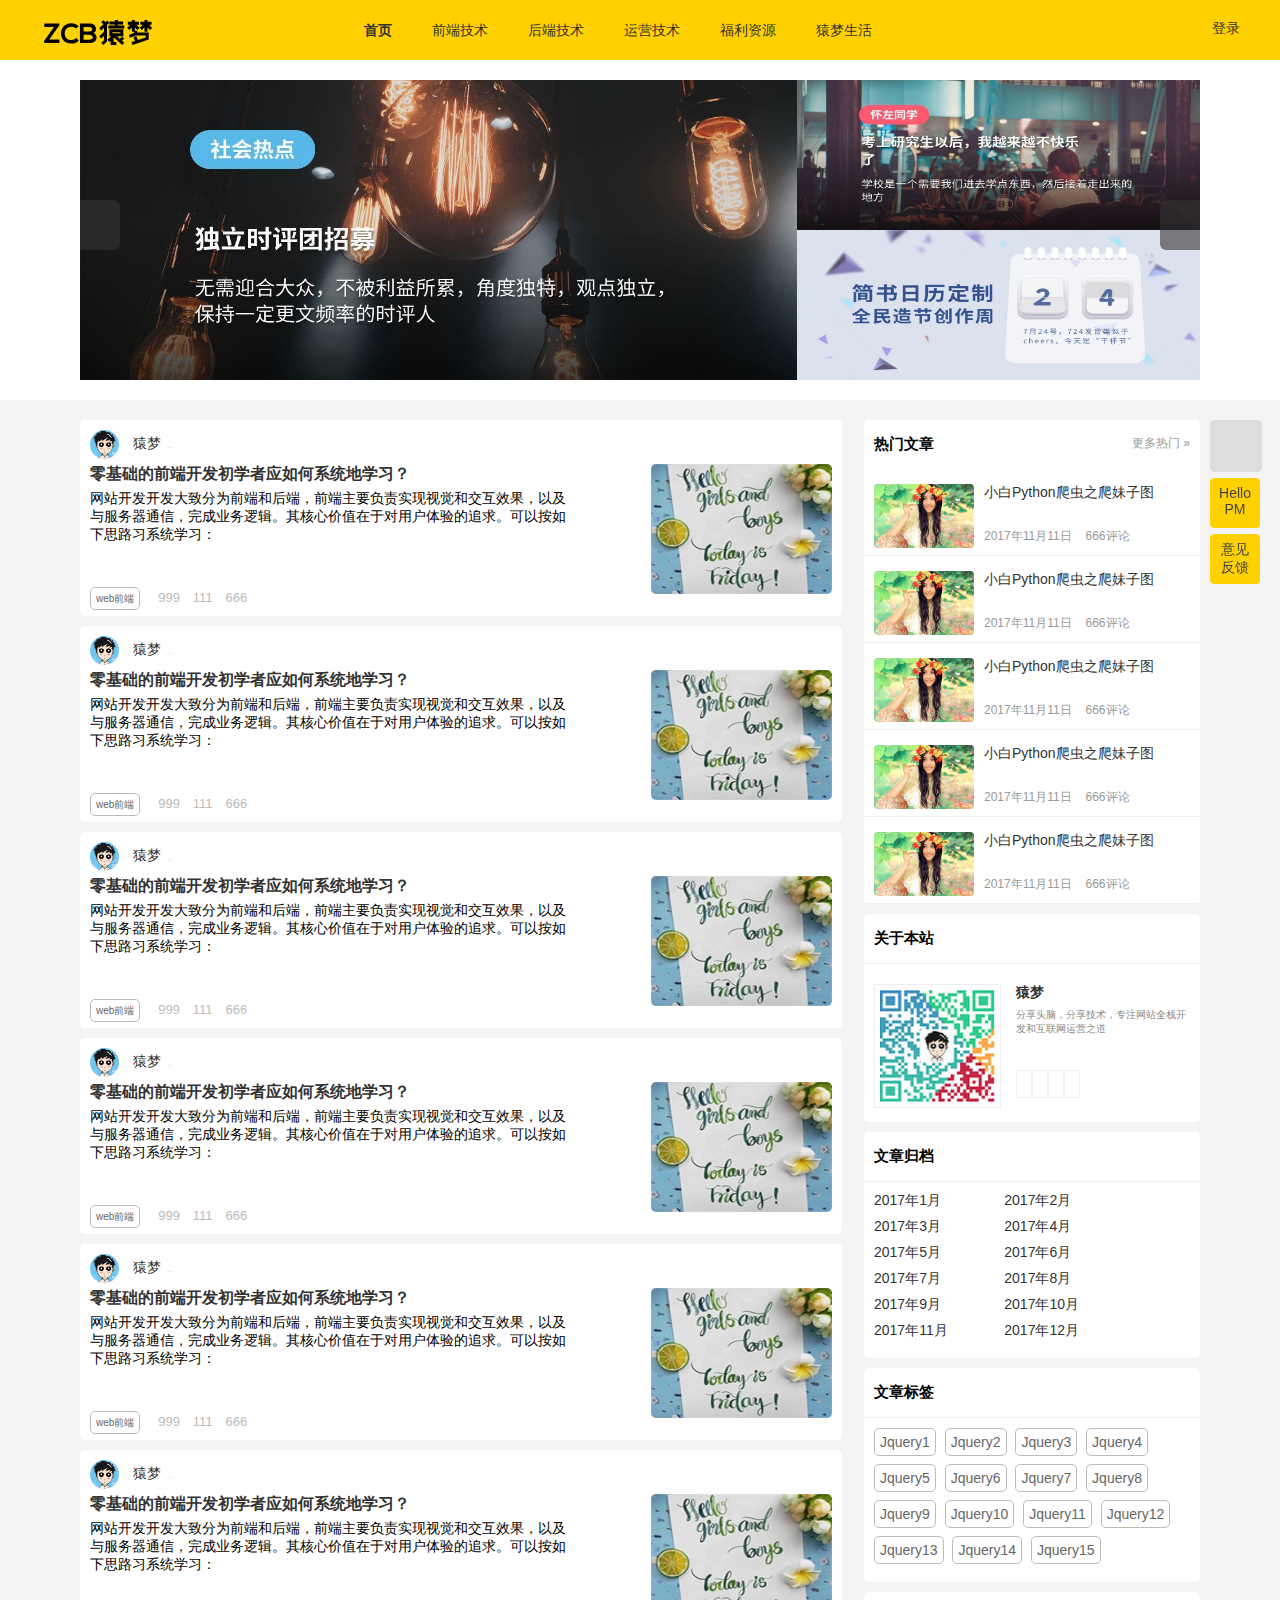
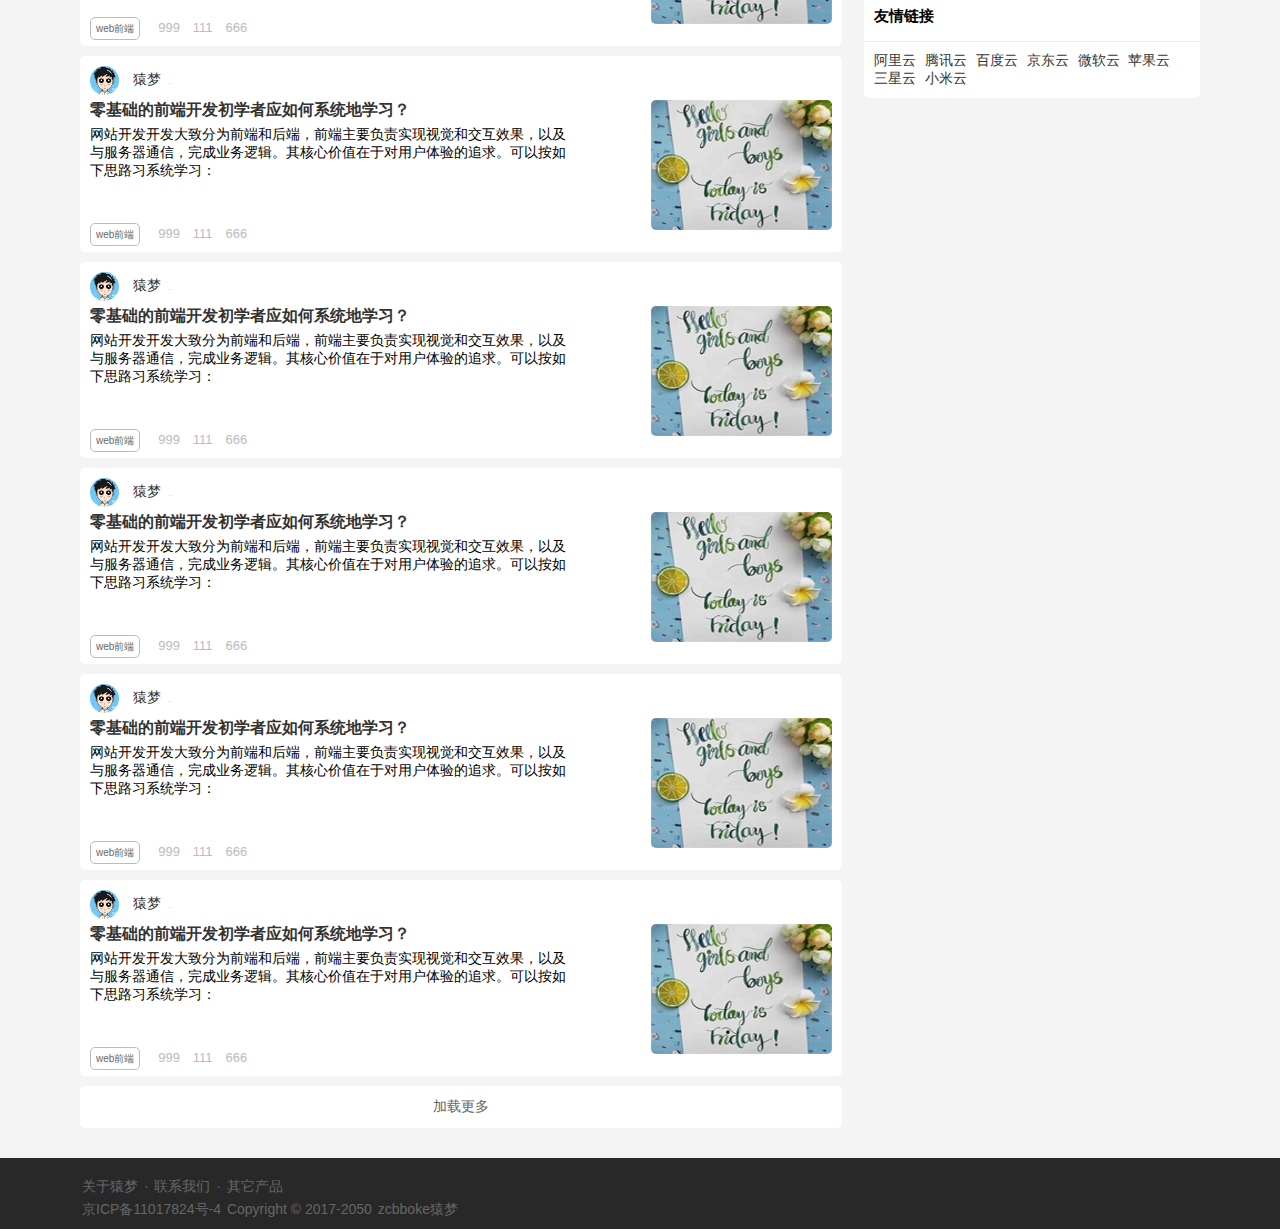
<file: demo/index.html>
<!DOCTYPE html>
<html lang="en">

<head>
    <meta charset="UTF-8">
    <meta name="viewport" content="width=device-width, initial-scale=1, user-scalable=no">
    <title>猿梦｜钟储兵-关注web全栈开发和seo优化的个人博客</title>
    <link rel="stylesheet" href="css/reset.css">
    <link rel="stylesheet" href="css/style.css">
    <link rel="stylesheet" href="http://at.alicdn.com/t/font_484804_8oa1lynvj97fogvi.css">
</head>

<body>
    <!-- 头部 -->
    <div class="header">
        <!-- 导航 -->
        <div class="nav">
            <!-- logo -->
            <a class="logo" href="#"><img src="img/logo.svg" alt=""></a>
            <!-- 菜单 -->
            <div class="menu-box">
                <ul class="menu">
                    <div class="search-input">
                        <span class="close"><i class="iconfont icon-x"></i></span>
                        <input placeholder type="text">
                        <span class="search"><i class="iconfont icon-sousuo"></i></span>
                    </div>
                    <li class="cursor"><a href="#">首页</a></li>
                    <li class="pull-down">
                        <a href="#">前端技术</a>
                        <ul>
                            <li><a href="#">H5/CS3</a></li>
                            <li><a href="#">JS/Jquery</a></li>
                            <li><a href="#">BootStrap</a></li>
                        </ul>
                    </li>
                    <li class="pull-down">
                        <a href="#">后端技术</a>
                        <ul>
                            <li><a href="#">PHP</a></li>
                            <li><a href="#">Python</a></li>
                            <li><a href="#">NodeJs</a></li>
                            <li><a href="#">PHP</a></li>
                            <li><a href="#">Python</a></li>
                            <li><a href="#">NodeJs</a></li>
                        </ul>
                    </li>
                    <li><a href="#">运营技术</a></li>
                    <li><a href="#">福利资源</a></li>
                    <li><a href="#">猿梦生活</a></li>
                    <li class="search-btn"><a href="#"><i class="iconfont icon-sousuo"></i></a></li>

                </ul>
            </div>
            <!-- 登录 -->
            <a class="fr login" href="#"><i class="iconfont icon-touxiang"></i>登录</a>
        </div>
    </div>
    <!-- 头部END -->
    <!-- 轮播 -->

    <div id="slider">
        <ul id="big-pic">
            <li><a href="#"><img src="img/slide (1).jpg" alt=""></a></li>
            <li><a href="#"><img src="img/slide (2).jpg" alt=""></a></li>
            <li><a href="#"><img src="img/slide (3).jpg" alt=""></a></li>
            <li><a href="#"><img src="img/slide (4).jpg" alt=""></a></li>
            <li><a href="#"><img src="img/slide (5).jpg" alt=""></a></li>
            <li><a href="#"><img src="img/slide (6).jpg" alt=""></a></li>
            <li><a href="#"><img src="img/slide (7).jpg" alt=""></a></li>
        </ul>
        <ul id="small-pic" class="small-pic">
            <li><a href="#"><img src="img/slide (2).jpg" alt=""></a></li>
            <li><a href="#"><img src="img/slide (3).jpg" alt=""></a></li>
            <li><a href="#"><img src="img/slide (4).jpg" alt=""></a></li>
            <li><a href="#"><img src="img/slide (5).jpg" alt=""></a></li>
            <li><a href="#"><img src="img/slide (6).jpg" alt=""></a></li>
            <li><a href="#"><img src="img/slide (7).jpg" alt=""></a></li>
            <li><a href="#"><img src="img/slide (1).jpg" alt=""></a></li>
        </ul>
        <a id="prev"><i class="iconfont icon-icon"></i></a>
        <a id="next"><i class="iconfont icon-icon1"></i></a>
    </div>

    <!-- 主体 -->
    <div class="main">
        <div class="container">
            <!-- 主要内容 --> 
            <div class="left-box">
                <!-- 文章列表 -->
                <div class="card active">
                    <!-- 作者 -->
                    <div class="author">
                        <a href="#" class="pic"><img src="img/author.jpg" alt=""></a>
                        <a href="#" class="name">猿梦</a>
                        <span><i class="iconfont icon-shijian"></i>1小时前</span>
                    </div>
                    <!-- 文章内容 -->
                    <div class="content">
                        <div class="box">
                            <a href="#">零基础的前端开发初学者应如何系统地学习？</a>
                            <p>网站开发开发大致分为前端和后端，前端主要负责实现视觉和交互效果，以及与服务器通信，完成业务逻辑。其核心价值在于对用户体验的追求。可以按如下思路习系统学习：</p>
                        </div>
                        <a class="pic" href="#"><img class="" src="img/active-pic.jpg" alt=""></a>
                        
                    </div>
                    <!-- 文章组件 -->
                    <div class="module">
                        <a class="btn" href="#">web前端</a>
                        <span><i class="iconfont icon-kanguo"></i>999</span>
                        <span><i class="iconfont icon-pinglun"></i>111</span>
                        <span><i class="iconfont icon-zan"></i>666</span>
                    </div>
                </div>
                <div class="card active">
                    <!-- 作者 -->
                    <div class="author">
                        <a href="#" class="pic"><img src="img/author.jpg" alt=""></a>
                        <a href="#" class="name">猿梦</a>
                        <span><i class="iconfont icon-shijian"></i>1小时前</span>
                    </div>
                    <!-- 文章内容 -->
                    <div class="content">
                        <div class="box">
                            <a href="#">零基础的前端开发初学者应如何系统地学习？</a>
                            <p>网站开发开发大致分为前端和后端，前端主要负责实现视觉和交互效果，以及与服务器通信，完成业务逻辑。其核心价值在于对用户体验的追求。可以按如下思路习系统学习：</p>
                        </div>
                        <a class="pic" href="#"><img class="" src="img/active-pic.jpg" alt=""></a>
                        
                    </div>
                    <!-- 文章组件 -->
                    <div class="module">
                        <a class="btn" href="#">web前端</a>
                        <span><i class="iconfont icon-kanguo"></i>999</span>
                        <span><i class="iconfont icon-pinglun"></i>111</span>
                        <span><i class="iconfont icon-zan"></i>666</span>
                    </div>
                </div>
                <div class="card active">
                    <!-- 作者 -->
                    <div class="author">
                        <a href="#" class="pic"><img src="img/author.jpg" alt=""></a>
                        <a href="#" class="name">猿梦</a>
                        <span><i class="iconfont icon-shijian"></i>1小时前</span>
                    </div>
                    <!-- 文章内容 -->
                    <div class="content">
                        <div class="box">
                            <a href="#">零基础的前端开发初学者应如何系统地学习？</a>
                            <p>网站开发开发大致分为前端和后端，前端主要负责实现视觉和交互效果，以及与服务器通信，完成业务逻辑。其核心价值在于对用户体验的追求。可以按如下思路习系统学习：</p>
                        </div>
                        <a class="pic" href="#"><img class="" src="img/active-pic.jpg" alt=""></a>
                        
                    </div>
                    <!-- 文章组件 -->
                    <div class="module">
                        <a class="btn" href="#">web前端</a>
                        <span><i class="iconfont icon-kanguo"></i>999</span>
                        <span><i class="iconfont icon-pinglun"></i>111</span>
                        <span><i class="iconfont icon-zan"></i>666</span>
                    </div>
                </div>
                <div class="card active">
                    <!-- 作者 -->
                    <div class="author">
                        <a href="#" class="pic"><img src="img/author.jpg" alt=""></a>
                        <a href="#" class="name">猿梦</a>
                        <span><i class="iconfont icon-shijian"></i>1小时前</span>
                    </div>
                    <!-- 文章内容 -->
                    <div class="content">
                        <div class="box">
                            <a href="#">零基础的前端开发初学者应如何系统地学习？</a>
                            <p>网站开发开发大致分为前端和后端，前端主要负责实现视觉和交互效果，以及与服务器通信，完成业务逻辑。其核心价值在于对用户体验的追求。可以按如下思路习系统学习：</p>
                        </div>
                        <a class="pic" href="#"><img class="" src="img/active-pic.jpg" alt=""></a>
                        
                    </div>
                    <!-- 文章组件 -->
                    <div class="module">
                        <a class="btn" href="#">web前端</a>
                        <span><i class="iconfont icon-kanguo"></i>999</span>
                        <span><i class="iconfont icon-pinglun"></i>111</span>
                        <span><i class="iconfont icon-zan"></i>666</span>
                    </div>
                </div>
                <div class="card active">
                    <!-- 作者 -->
                    <div class="author">
                        <a href="#" class="pic"><img src="img/author.jpg" alt=""></a>
                        <a href="#" class="name">猿梦</a>
                        <span><i class="iconfont icon-shijian"></i>1小时前</span>
                    </div>
                    <!-- 文章内容 -->
                    <div class="content">
                        <div class="box">
                            <a href="#">零基础的前端开发初学者应如何系统地学习？</a>
                            <p>网站开发开发大致分为前端和后端，前端主要负责实现视觉和交互效果，以及与服务器通信，完成业务逻辑。其核心价值在于对用户体验的追求。可以按如下思路习系统学习：</p>
                        </div>
                        <a class="pic" href="#"><img class="" src="img/active-pic.jpg" alt=""></a>
                        
                    </div>
                    <!-- 文章组件 -->
                    <div class="module">
                        <a class="btn" href="#">web前端</a>
                        <span><i class="iconfont icon-kanguo"></i>999</span>
                        <span><i class="iconfont icon-pinglun"></i>111</span>
                        <span><i class="iconfont icon-zan"></i>666</span>
                    </div>
                </div>
                <div class="card active">
                    <!-- 作者 -->
                    <div class="author">
                        <a href="#" class="pic"><img src="img/author.jpg" alt=""></a>
                        <a href="#" class="name">猿梦</a>
                        <span><i class="iconfont icon-shijian"></i>1小时前</span>
                    </div>
                    <!-- 文章内容 -->
                    <div class="content">
                        <div class="box">
                            <a href="#">零基础的前端开发初学者应如何系统地学习？</a>
                            <p>网站开发开发大致分为前端和后端，前端主要负责实现视觉和交互效果，以及与服务器通信，完成业务逻辑。其核心价值在于对用户体验的追求。可以按如下思路习系统学习：</p>
                        </div>
                        <a class="pic" href="#"><img class="" src="img/active-pic.jpg" alt=""></a>
                        
                    </div>
                    <!-- 文章组件 -->
                    <div class="module">
                        <a class="btn" href="#">web前端</a>
                        <span><i class="iconfont icon-kanguo"></i>999</span>
                        <span><i class="iconfont icon-pinglun"></i>111</span>
                        <span><i class="iconfont icon-zan"></i>666</span>
                    </div>
                </div>
                <div class="card active">
                    <!-- 作者 -->
                    <div class="author">
                        <a href="#" class="pic"><img src="img/author.jpg" alt=""></a>
                        <a href="#" class="name">猿梦</a>
                        <span><i class="iconfont icon-shijian"></i>1小时前</span>
                    </div>
                    <!-- 文章内容 -->
                    <div class="content">
                        <div class="box">
                            <a href="#">零基础的前端开发初学者应如何系统地学习？</a>
                            <p>网站开发开发大致分为前端和后端，前端主要负责实现视觉和交互效果，以及与服务器通信，完成业务逻辑。其核心价值在于对用户体验的追求。可以按如下思路习系统学习：</p>
                        </div>
                        <a class="pic" href="#"><img class="" src="img/active-pic.jpg" alt=""></a>
                        
                    </div>
                    <!-- 文章组件 -->
                    <div class="module">
                        <a class="btn" href="#">web前端</a>
                        <span><i class="iconfont icon-kanguo"></i>999</span>
                        <span><i class="iconfont icon-pinglun"></i>111</span>
                        <span><i class="iconfont icon-zan"></i>666</span>
                    </div>
                </div>
                <div class="card active">
                    <!-- 作者 -->
                    <div class="author">
                        <a href="#" class="pic"><img src="img/author.jpg" alt=""></a>
                        <a href="#" class="name">猿梦</a>
                        <span><i class="iconfont icon-shijian"></i>1小时前</span>
                    </div>
                    <!-- 文章内容 -->
                    <div class="content">
                        <div class="box">
                            <a href="#">零基础的前端开发初学者应如何系统地学习？</a>
                            <p>网站开发开发大致分为前端和后端，前端主要负责实现视觉和交互效果，以及与服务器通信，完成业务逻辑。其核心价值在于对用户体验的追求。可以按如下思路习系统学习：</p>
                        </div>
                        <a class="pic" href="#"><img class="" src="img/active-pic.jpg" alt=""></a>
                        
                    </div>
                    <!-- 文章组件 -->
                    <div class="module">
                        <a class="btn" href="#">web前端</a>
                        <span><i class="iconfont icon-kanguo"></i>999</span>
                        <span><i class="iconfont icon-pinglun"></i>111</span>
                        <span><i class="iconfont icon-zan"></i>666</span>
                    </div>
                </div>
                <div class="card active">
                    <!-- 作者 -->
                    <div class="author">
                        <a href="#" class="pic"><img src="img/author.jpg" alt=""></a>
                        <a href="#" class="name">猿梦</a>
                        <span><i class="iconfont icon-shijian"></i>1小时前</span>
                    </div>
                    <!-- 文章内容 -->
                    <div class="content">
                        <div class="box">
                            <a href="#">零基础的前端开发初学者应如何系统地学习？</a>
                            <p>网站开发开发大致分为前端和后端，前端主要负责实现视觉和交互效果，以及与服务器通信，完成业务逻辑。其核心价值在于对用户体验的追求。可以按如下思路习系统学习：</p>
                        </div>
                        <a class="pic" href="#"><img class="" src="img/active-pic.jpg" alt=""></a>
                        
                    </div>
                    <!-- 文章组件 -->
                    <div class="module">
                        <a class="btn" href="#">web前端</a>
                        <span><i class="iconfont icon-kanguo"></i>999</span>
                        <span><i class="iconfont icon-pinglun"></i>111</span>
                        <span><i class="iconfont icon-zan"></i>666</span>
                    </div>
                </div>
                <div class="card active">
                    <!-- 作者 -->
                    <div class="author">
                        <a href="#" class="pic"><img src="img/author.jpg" alt=""></a>
                        <a href="#" class="name">猿梦</a>
                        <span><i class="iconfont icon-shijian"></i>1小时前</span>
                    </div>
                    <!-- 文章内容 -->
                    <div class="content">
                        <div class="box">
                            <a href="#">零基础的前端开发初学者应如何系统地学习？</a>
                            <p>网站开发开发大致分为前端和后端，前端主要负责实现视觉和交互效果，以及与服务器通信，完成业务逻辑。其核心价值在于对用户体验的追求。可以按如下思路习系统学习：</p>
                        </div>
                        <a class="pic" href="#"><img class="" src="img/active-pic.jpg" alt=""></a>
                        
                    </div>
                    <!-- 文章组件 -->
                    <div class="module">
                        <a class="btn" href="#">web前端</a>
                        <span><i class="iconfont icon-kanguo"></i>999</span>
                        <span><i class="iconfont icon-pinglun"></i>111</span>
                        <span><i class="iconfont icon-zan"></i>666</span>
                    </div>
                </div>
                <div class="card active">
                    <!-- 作者 -->
                    <div class="author">
                        <a href="#" class="pic"><img src="img/author.jpg" alt=""></a>
                        <a href="#" class="name">猿梦</a>
                        <span><i class="iconfont icon-shijian"></i>1小时前</span>
                    </div>
                    <!-- 文章内容 -->
                    <div class="content">
                        <div class="box">
                            <a href="#">零基础的前端开发初学者应如何系统地学习？</a>
                            <p>网站开发开发大致分为前端和后端，前端主要负责实现视觉和交互效果，以及与服务器通信，完成业务逻辑。其核心价值在于对用户体验的追求。可以按如下思路习系统学习：</p>
                        </div>
                        <a class="pic" href="#"><img class="" src="img/active-pic.jpg" alt=""></a>
                        
                    </div>
                    <!-- 文章组件 -->
                    <div class="module">
                        <a class="btn" href="#">web前端</a>
                        <span><i class="iconfont icon-kanguo"></i>999</span>
                        <span><i class="iconfont icon-pinglun"></i>111</span>
                        <span><i class="iconfont icon-zan"></i>666</span>
                    </div>
                </div>
                
                   
                <!-- 加载更多 -->
                <div class="card load-more">
                    <a class="" href="#">加载更多</a>
                </div>
            </div>
            
            <!-- 侧边栏 -->
            
            <div class="sidebar">
                <div class="card hot-active">
                    <!-- 热门文章 -->
                    <div class="title">
                        <span>热门文章</span>
                        <a class="fr" href="#">更多热门 »</a>
                    </div>
                    <ul class="list">
                        <li class="active">
                            <a href="#">
                                <span class="pic fl"><img src="img/hot-active-pic.jpg" alt=""></span>
                                <span class="name">小白Python爬虫之爬妹子图</span><br>
                                <span class="hint">2017年11月11日</span>
                                <span class="hint">666评论</span>
                                        
                            </a>
                        </li>
                        <li class="active">
                            <a href="#">
                                <span class="pic fl"><img src="img/hot-active-pic.jpg" alt=""></span>
                                <span class="name">小白Python爬虫之爬妹子图</span><br>
                                <span class="hint">2017年11月11日</span>
                                <span class="hint">666评论</span>
                                        
                            </a>
                        </li>
                        <li class="active">
                            <a href="#">
                                <span class="pic fl"><img src="img/hot-active-pic.jpg" alt=""></span>
                                <span class="name">小白Python爬虫之爬妹子图</span><br>
                                <span class="hint">2017年11月11日</span>
                                <span class="hint">666评论</span>
                                        
                            </a>
                        </li>
                        <li class="active">
                            <a href="#">
                                <span class="pic fl"><img src="img/hot-active-pic.jpg" alt=""></span>
                                <span class="name">小白Python爬虫之爬妹子图</span><br>
                                <span class="hint">2017年11月11日</span>
                                <span class="hint">666评论</span>
                                        
                            </a>
                        </li>
                        <li class="active">
                            <a href="#">
                                <span class="pic fl"><img src="img/hot-active-pic.jpg" alt=""></span>
                                <span class="name">小白Python爬虫之爬妹子图</span><br>
                                <span class="hint">2017年11月11日</span>
                                <span class="hint">666评论</span>
                                        
                            </a>
                        </li>
                        
                    </ul>
                </div>
                <!-- 关于本站 -->
                <div class="card about-web clear">
                    <div class="title">关于本站</div>
                    <div class="box">
                        <!-- 二维码 -->
                        <a class="qr" href="#"><img src="img/qr-weixin.jpg" alt=""></a>
                        <!-- 概要 -->
                        <div class="summary mb10">
                            <a class="name" href="#">猿梦</a>
                            <p class="shrink">分享头脑，分享技术，专注网站全栈开发和互联网运营之道</p>
                            <!-- 联系方式 -->
                            <div class="contact">
                                <a href="#"><i class="iconfont icon-qq"></i></a>
                                <a href="#"><i class="iconfont icon-0023"></i></a>
                                <a href="#"><i class="iconfont icon-weibo"></i></a>
                                <a href="#"><i class="iconfont icon-dingyue"></i></a>
                            </div>
                        </div>
                    </div>
                </div>
                <!-- 文章归档 -->
                <div class="card filing">
                    <div class="title">文章归档</div>
                    <!-- 文章列表 -->
                    <div class="box">
                        <a href="#">2017年1月</a>
                        <a href="#">2017年2月</a>
                        <a href="#">2017年3月</a>
                        <a href="#">2017年4月</a>
                        <a href="#">2017年5月</a>
                        <a href="#">2017年6月</a>
                        <a href="#">2017年7月</a>
                        <a href="#">2017年8月</a>
                        <a href="#">2017年9月</a>
                        <a href="#">2017年10月</a>
                        <a href="#">2017年11月</a>
                        <a href="#">2017年12月</a>
                    </div>
                </div>
                <!-- 文章标签 -->
                <div class="card active-tag">
                    <div class="title">文章标签</div>
                    <div class="box">
                        <a href="#">Jquery1</a>
                        <a href="#">Jquery2</a>
                        <a href="#">Jquery3</a>
                        <a href="#">Jquery4</a>
                        <a href="#">Jquery5</a>
                        <a href="#">Jquery6</a>
                        <a href="#">Jquery7</a>
                        <a href="#">Jquery8</a>
                        <a href="#">Jquery9</a>
                        <a href="#">Jquery10</a>
                        <a href="#">Jquery11</a>
                        <a href="#">Jquery12</a>
                        <a href="#">Jquery13</a>
                        <a href="#">Jquery14</a>
                        <a href="#">Jquery15</a>
                    </div>
                </div>
                <!-- 友情链接 -->
                <div class="card friend-link">
                    <div class="title">友情链接</div>
                    <div class="box">
                        <a href="#">阿里云</a>
                        <a href="#">腾讯云</a>
                        <a href="#">百度云</a>
                        <a href="#">京东云</a>
                        <a href="#">微软云</a>
                        <a href="#">苹果云</a>
                        <a href="#">三星云</a>
                        <a href="#">小米云</a>
                    </div>
                </div>
            </div>

       </div>

    <!-- 侧边小工具 -->
        <div class="page-tool">
            <a class="go-top" href="#"><i class="iconfont icon-icon2"></i></a>
            <a class="login weaken" href="#">Hello PM</a>
            <a class="feedback weaken" href="#">意见反馈</a>
        </div>
        
    </div>
    
    <!-- 主体END -->
    
    
    <!-- 页脚 -->
    <div class="footer clear">
        <div class="box">
            <a href="#">关于猿梦</a> ·
            <a href="#">联系我们</a> ·
            <a href="#">其它产品</a>
            <br>
            <div class="statement">
                <a href="#">京ICP备11017824号-4 </a>
                <span>Copyright © 2017-2050 <a href="#">zcbboke猿梦</a></span>
            </div>
        </div>  
        
    </div>
    <!-- 页脚END -->

    <script src="js/jquery-3.2.1.min.js"></script>
    <script src="js/slider.js"></script>
    <script src="js/search.js"></script>
</body>

</html>
</file>
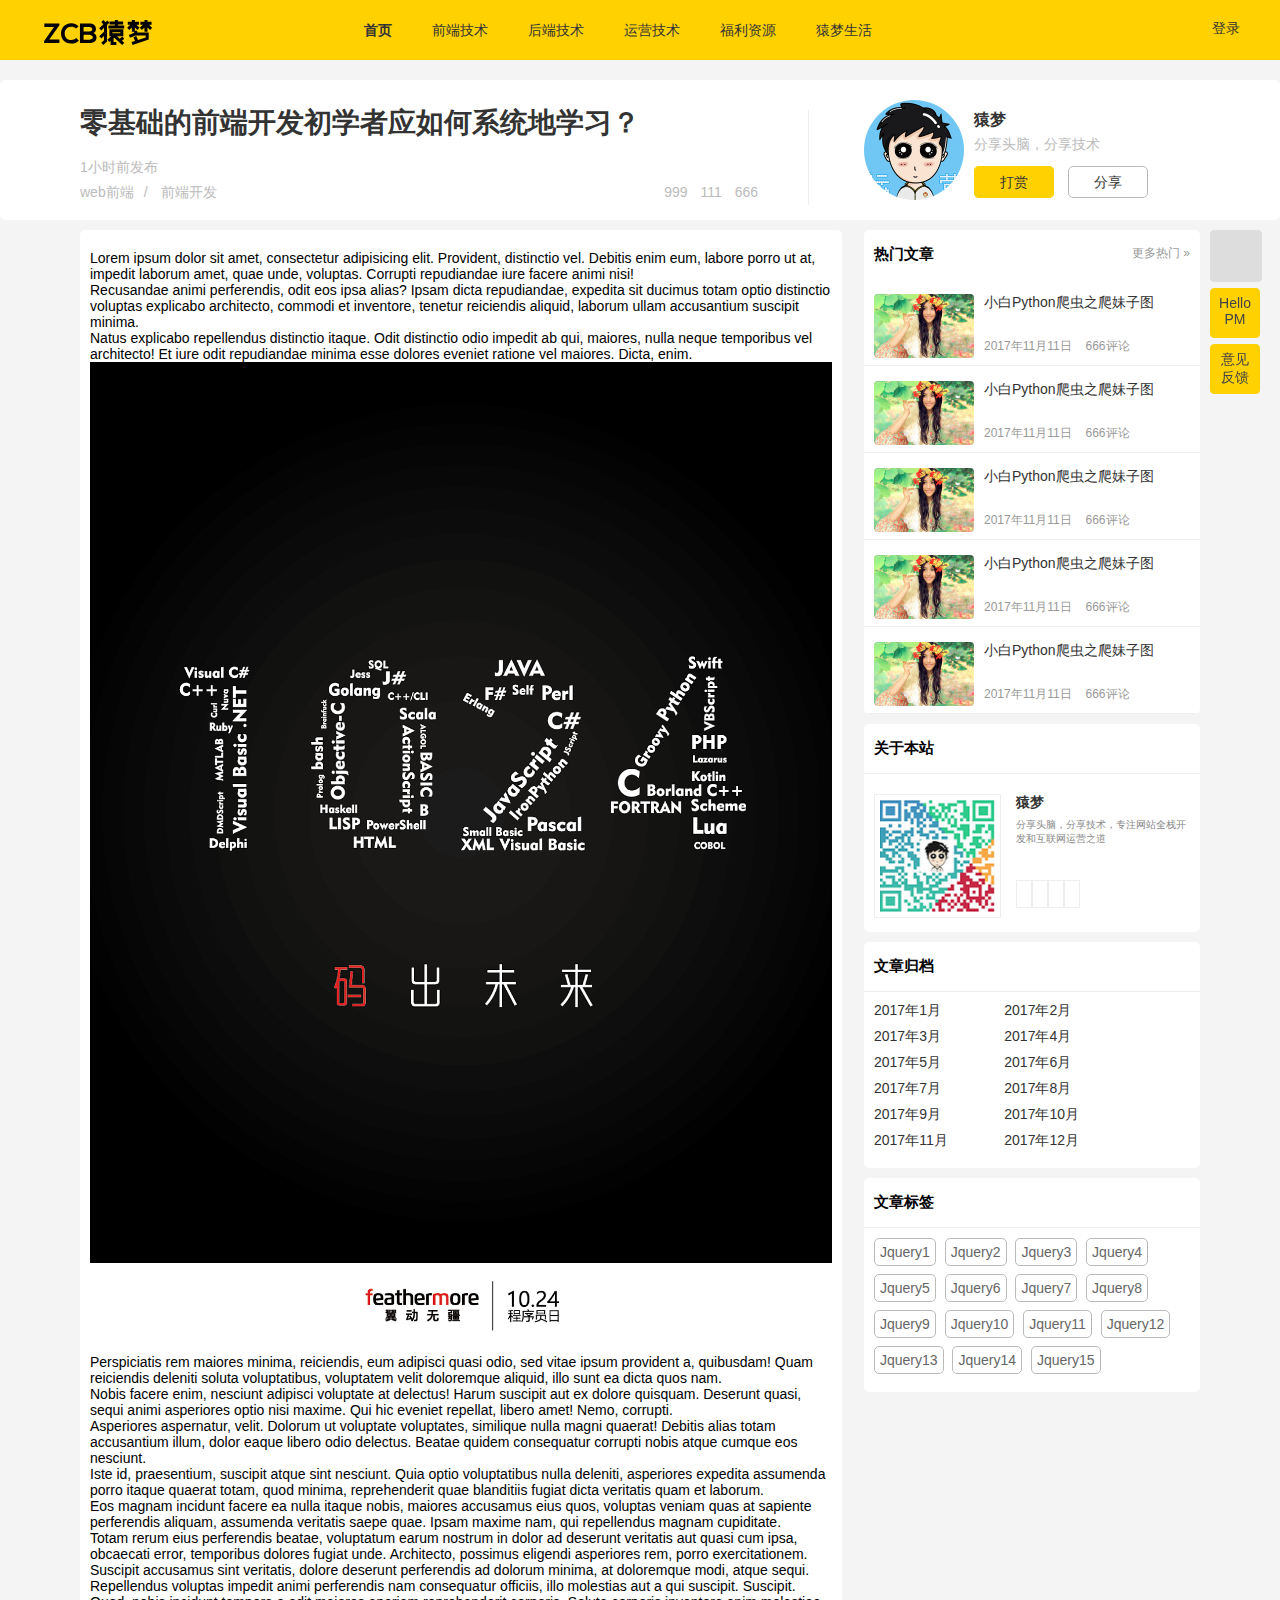
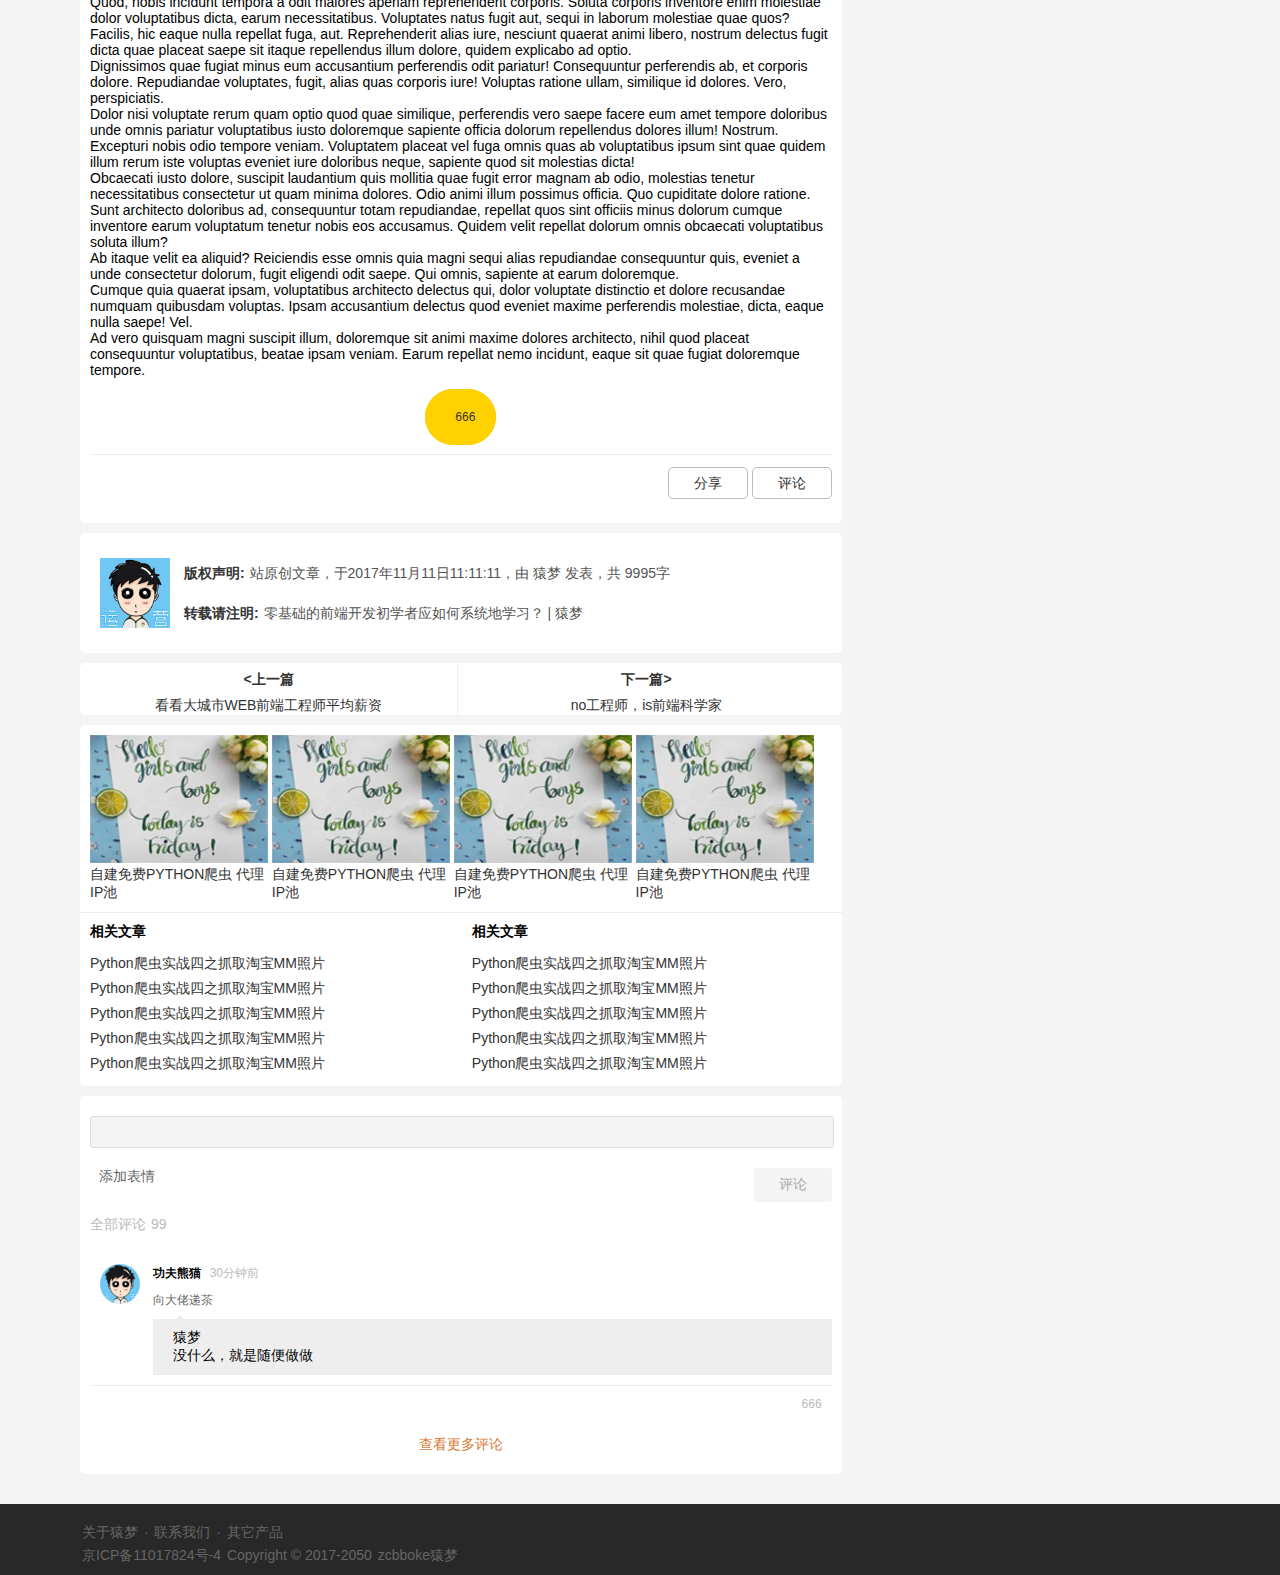
<file: demo/active.html>
<!DOCTYPE html>
<html lang="en">
<head>
	<meta charset="UTF-8">
	<meta name="viewport" content="width=device-width, initial-scale=1, user-scalable=no">
	<title>零基础的前端开发初学者应如何系统地学习？｜钟储兵博客</title>
    <link rel="stylesheet" href="css/reset.css">
	<link rel="stylesheet" href="css/style.css">
	<link rel="stylesheet" href="http://at.alicdn.com/t/font_484804_8hhprms3hyjbgldi.css">
</head>
<body background="#fff">
	<!-- 头部 -->
    <header class="header">
        <!-- 导航 -->
        <div class="nav">
            <!-- logo -->
            <a class="logo" href="#"><img src="img/logo.svg" alt=""></a>
            <!-- 菜单 -->
            <div class="menu-box">
                <ul class="menu">
                    <div class="search-input">
                        <span class="close"><i class="iconfont icon-x"></i></span>
                        <input placeholder type="text">
                        <span class="search"><i class="iconfont icon-sousuo"></i></span>
                    </div>
                    <li class="cursor"><a href="index.html">首页</a></li>
                    <li class="pull-down">
                        <a href="#">前端技术</a>
                        <ul>
                            <li><a href="#">H5/CS3</a></li>
                            <li><a href="#">JS/Jquery</a></li>
                            <li><a href="#">BootStrap</a></li>
                        </ul>
                    </li>
                    <li class="pull-down">
                        <a href="#">后端技术	</a>
                        <ul>
                            <li><a href="#">PHP</a></li>
                            <li><a href="#">Python</a></li>
                            <li><a href="#">NodeJs</a></li>
                            <li><a href="#">PHP</a></li>
                            <li><a href="#">Python</a></li>
                            <li><a href="#">NodeJs</a></li>
                        </ul>
                    </li>
                    <li><a href="#">运营技术</a></li>
                    <li><a href="#">福利资源</a></li>
                    <li><a href="#">猿梦生活</a></li>
                    <li class="search-btn"><a href="#"><i class="iconfont icon-sousuo"></i></a></li>

                </ul>
            </div>
            <!-- 登录 -->
            <a class="fr login" href="#"><i class="iconfont icon-touxiang"></i>登录</a>
        </div>
    </header>
    <!-- 头部END -->
    <!-- 页面主体 -->
    <div class="main">
        <!-- 文章头部信息 -->
        <header class="card">
            <div class="container">
                <section class="article-info fl">
                    <h1 class="mb20">零基础的前端开发初学者应如何系统地学习？</h1>
                    <time>1小时前发布</time><br>
                    <span class="mr10">web前端</span>/
                    <span class="ml10">前端开发</span>
                    <span class="module fr">
                        <span><i class="iconfont icon-kanguo"></i>999</span>
                        <span><i class="iconfont icon-pinglun"></i>111</span>
                        <span><i class="iconfont icon-zan1"></i>666</span>
                    </span>
                </section>
                <section class="author fr">
                    <a class="pic" href=""><img src="img/author.jpg" alt=""></a>
                    <div class="box">
                        <a class="name" href="">猿梦</a>
                        <p>分享头脑，分享技术</p>
                        <a class="btn get-money weaken" href="">打赏</a>
                        <a class="btn share" href="">分享</a>
                    </div>
                </section>
                
            </div>
        </header>

        <div class="container">
            <div class="left-box">
                <!-- 文章内容 -->
                <div class="article-box card">
                    <p>Lorem ipsum dolor sit amet, consectetur adipisicing elit. Provident, distinctio vel. Debitis enim eum, labore porro ut at, impedit laborum amet, quae unde, voluptas. Corrupti repudiandae iure facere animi nisi!</p>
                    <p>Recusandae animi perferendis, odit eos ipsa alias? Ipsam dicta repudiandae, expedita sit ducimus totam optio distinctio voluptas explicabo architecto, commodi et inventore, tenetur reiciendis aliquid, laborum ullam accusantium suscipit minima.</p>
                    <p>Natus explicabo repellendus distinctio itaque. Odit distinctio odio impedit ab qui, maiores, nulla neque temporibus vel architecto! Et iure odit repudiandae minima esse dolores eveniet ratione vel maiores. Dicta, enim.</p>
                    <img src="img/acticle.png" alt="">
                    <p>Perspiciatis rem maiores minima, reiciendis, eum adipisci quasi odio, sed vitae ipsum provident a, quibusdam! Quam reiciendis deleniti soluta voluptatibus, voluptatem velit doloremque aliquid, illo sunt ea dicta quos nam.</p>
                    <p>Nobis facere enim, nesciunt adipisci voluptate at delectus! Harum suscipit aut ex dolore quisquam. Deserunt quasi, sequi animi asperiores optio nisi maxime. Qui hic eveniet repellat, libero amet! Nemo, corrupti.</p>
                    <p>Asperiores aspernatur, velit. Dolorum ut voluptate voluptates, similique nulla magni quaerat! Debitis alias totam accusantium illum, dolor eaque libero odio delectus. Beatae quidem consequatur corrupti nobis atque cumque eos nesciunt.</p>
                    <p>Iste id, praesentium, suscipit atque sint nesciunt. Quia optio voluptatibus nulla deleniti, asperiores expedita assumenda porro itaque quaerat totam, quod minima, reprehenderit quae blanditiis fugiat dicta veritatis quam et laborum.</p>
                    <p>Eos magnam incidunt facere ea nulla itaque nobis, maiores accusamus eius quos, voluptas veniam quas at sapiente perferendis aliquam, assumenda veritatis saepe quae. Ipsam maxime nam, qui repellendus magnam cupiditate.</p>
                    <p>Totam rerum eius perferendis beatae, voluptatum earum nostrum in dolor ad deserunt veritatis aut quasi cum ipsa, obcaecati error, temporibus dolores fugiat unde. Architecto, possimus eligendi asperiores rem, porro exercitationem.</p>
                    <p>Suscipit accusamus sint veritatis, dolore deserunt perferendis ad dolorum minima, at doloremque modi, atque sequi. Repellendus voluptas impedit animi perferendis nam consequatur officiis, illo molestias aut a qui suscipit. Suscipit.</p>
                    <p>Quod, nobis incidunt tempora a odit maiores aperiam reprehenderit corporis. Soluta corporis inventore enim molestiae dolor voluptatibus dicta, earum necessitatibus. Voluptates natus fugit aut, sequi in laborum molestiae quae quos?</p>
                    <p>Facilis, hic eaque nulla repellat fuga, aut. Reprehenderit alias iure, nesciunt quaerat animi libero, nostrum delectus fugit dicta quae placeat saepe sit itaque repellendus illum dolore, quidem explicabo ad optio.</p>
                    <p>Dignissimos quae fugiat minus eum accusantium perferendis odit pariatur! Consequuntur perferendis ab, et corporis dolore. Repudiandae voluptates, fugit, alias quas corporis iure! Voluptas ratione ullam, similique id dolores. Vero, perspiciatis.</p>
                    <p>Dolor nisi voluptate rerum quam optio quod quae similique, perferendis vero saepe facere eum amet tempore doloribus unde omnis pariatur voluptatibus iusto doloremque sapiente officia dolorum repellendus dolores illum! Nostrum.</p>
                    <p>Excepturi nobis odio tempore veniam. Voluptatem placeat vel fuga omnis quas ab voluptatibus ipsum sint quae quidem illum rerum iste voluptas eveniet iure doloribus neque, sapiente quod sit molestias dicta!</p>
                    <p>Obcaecati iusto dolore, suscipit laudantium quis mollitia quae fugit error magnam ab odio, molestias tenetur necessitatibus consectetur ut quam minima dolores. Odio animi illum possimus officia. Quo cupiditate dolore ratione.</p>
                    <p>Sunt architecto doloribus ad, consequuntur totam repudiandae, repellat quos sint officiis minus dolorum cumque inventore earum voluptatum tenetur nobis eos accusamus. Quidem velit repellat dolorum omnis obcaecati voluptatibus soluta illum?</p>
                    <p>Ab itaque velit ea aliquid? Reiciendis esse omnis quia magni sequi alias repudiandae consequuntur quis, eveniet a unde consectetur dolorum, fugit eligendi odit saepe. Qui omnis, sapiente at earum doloremque.</p>
                    <p>Cumque quia quaerat ipsam, voluptatibus architecto delectus qui, dolor voluptate distinctio et dolore recusandae numquam quibusdam voluptas. Ipsam accusantium delectus quod eveniet maxime perferendis molestiae, dicta, eaque nulla saepe! Vel.</p>
                    <p>Ad vero quisquam magni suscipit illum, doloremque sit animi maxime dolores architecto, nihil quod placeat consequuntur voluptatibus, beatae ipsam veniam. Earum repellat nemo incidunt, eaque sit quae fugiat doloremque tempore.</p>
                    <!-- 点赞 -->
                    <div class="like-btn">
                        <a class="weaken" href=""><i class="iconfont icon-zan1"></i>666</a>
                    </div>
                    <!-- 分享和评论 -->
                    <section class="">
                        <a class="share btn" href="">分享</a>
                        <a class="btn " href="">评论</a>
                    </section>
                </div>
                

                
                

                
                

                <!-- 版权声明 -->
                <div class="copyright card">
                    <a class="pic" href=""><img src="img/author.jpg" alt=""></a>
                    <div class="box">
                        <p><strong>版权声明:</strong>站原创文章，于2017年11月11日11:11:11，由 猿梦 发表，共 9995字</p>
                        <a><strong>转载请注明:</strong>零基础的前端开发初学者应如何系统地学习？ | 猿梦</a>
                    </div>
                </div>

                <!-- 上下篇 -->
                <section class="card">
                    <div class="prev-article fl">
                        <strong><a href=""><上一篇</a></strong><br>
                        <a href="">看看大城市WEB前端工程师平均薪资</a>
                    </div>

                    <div class="next-article">
                        <strong><a href="">下一篇></a></strong><br>
                        <a href="">no工程师，is前端科学家</a>
                    </div>
                </section>

                <!-- 推荐文章 -->
                <div class="recommend card">
                    <!-- 有图 -->
                    <div class="pic-article">
                        <div class="box">
                            <a class="pic" href=""><img src="img/active-pic.jpg" alt=""></a>
                            <a class="title">自建免费PYTHON爬虫
                            代理IP池</a>
                        </div>
                        <div class="box">
                            <a class="pic" href=""><img src="img/active-pic.jpg" alt=""></a>
                            <a class="title">自建免费PYTHON爬虫
                            代理IP池</a>
                        </div>
                        <div class="box">
                            <a class="pic" href=""><img src="img/active-pic.jpg" alt=""></a>
                            <a class="title">自建免费PYTHON爬虫
                            代理IP池</a>
                        </div>
                        <div class="box">
                            <a class="pic" href=""><img src="img/active-pic.jpg" alt=""></a>
                            <a class="title">自建免费PYTHON爬虫
                            代理IP池</a>
                        </div>
                    </div>
                    <!-- 相关文章 -->
                    <div class="list-article">
                        <p class="title">相关文章</p>
                        <a href=""> Python爬虫实战四之抓取淘宝MM照片</a>
                        <a href=""> Python爬虫实战四之抓取淘宝MM照片</a>
                        <a href=""> Python爬虫实战四之抓取淘宝MM照片</a>
                        <a href=""> Python爬虫实战四之抓取淘宝MM照片</a>
                        <a href=""> Python爬虫实战四之抓取淘宝MM照片</a>

                    </div>
                    <!-- 热门文章 -->
                    <div class="list-article">
                        <p class="title">相关文章</p>
                        <a href=""> Python爬虫实战四之抓取淘宝MM照片</a>
                        <a href=""> Python爬虫实战四之抓取淘宝MM照片</a>
                        <a href=""> Python爬虫实战四之抓取淘宝MM照片</a>
                        <a href=""> Python爬虫实战四之抓取淘宝MM照片</a>
                        <a href=""> Python爬虫实战四之抓取淘宝MM照片</a>
                    </div>

                </div>

                <!-- 评论 -->
                <div class="comment card">
                    <!-- 文字编辑区域 -->
                    <div>
                        <input type="text">
                        <div class="text-edit">
                            <a class="biaoqing" href=""><i class="iconfont icon-biaoqing2"></i>添加表情</a>
                            <a href="" class="comment-btn fr">评论</a>
                        </div>
                    </div>

                    <!-- 评论展示区 -->
                    <div class="box">
                        <!-- 全部评论 -->
                        <p class="title"><span>全部评论</span><a href="">99</a></p>
                        <!-- 评论信息 -->
                        <div class="comment-info">
                            <!-- 评论者 -->
                            <div class="people">
                                <a class="pic" href=""><img src="img/author.jpg" alt=""></a>
                                <div class="box">
                                    <strong class="name">功夫熊猫</strong>
                                    <span class="time">30分钟前</span><br>
                                    <span class="content">向大佬递茶</span>
                                </div>
                            </div>
                            <!-- 回复者 -->
                            <div class="reply-no"></div>
                            <div class="reply">
                                <div class="name">猿梦</div>
                                <div class="content">没什么，就是随便做做</div>
                            </div>
                            <!-- 小组件 -->
                            <div class="module fr">
                                <span><i class="iconfont icon-pinglun"></i></span>
                                <span><i class="iconfont icon-zan1"></i>666</span>
                            </div>

                        </div>
                    </div>

                    <!-- 更多评论 -->
                    <div class="more">
                        <a class="" href="">查看更多评论</a>
                    </div>

                </div>




                
            </div>

            <!-- 右边内容 -->
            <div class="sidebar">
                <div class="card hot-active">
                    <!-- 热门文章 -->
                    <div class="title">
                        <span>热门文章</span>
                        <a class="fr" href="#">更多热门 »</a>
                    </div>
                    <ul class="list">
                        <li class="active">
                            <a href="#">
                                <span class="pic fl"><img src="img/hot-active-pic.jpg" alt=""></span>
                                <span class="name">小白Python爬虫之爬妹子图</span><br>
                                <span class="hint">2017年11月11日</span>
                                <span class="hint">666评论</span>
                                        
                            </a>
                        </li>
                        <li class="active">
                            <a href="#">
                                <span class="pic fl"><img src="img/hot-active-pic.jpg" alt=""></span>
                                <span class="name">小白Python爬虫之爬妹子图</span><br>
                                <span class="hint">2017年11月11日</span>
                                <span class="hint">666评论</span>
                                        
                            </a>
                        </li>
                        <li class="active">
                            <a href="#">
                                <span class="pic fl"><img src="img/hot-active-pic.jpg" alt=""></span>
                                <span class="name">小白Python爬虫之爬妹子图</span><br>
                                <span class="hint">2017年11月11日</span>
                                <span class="hint">666评论</span>
                                        
                            </a>
                        </li>
                        <li class="active">
                            <a href="#">
                                <span class="pic fl"><img src="img/hot-active-pic.jpg" alt=""></span>
                                <span class="name">小白Python爬虫之爬妹子图</span><br>
                                <span class="hint">2017年11月11日</span>
                                <span class="hint">666评论</span>
                                        
                            </a>
                        </li>
                        <li class="active">
                            <a href="#">
                                <span class="pic fl"><img src="img/hot-active-pic.jpg" alt=""></span>
                                <span class="name">小白Python爬虫之爬妹子图</span><br>
                                <span class="hint">2017年11月11日</span>
                                <span class="hint">666评论</span>
                                        
                            </a>
                        </li>
                        
                    </ul>
                </div>
                <!-- 关于本站 -->
                <div class="card about-web clear">
                    <div class="title">关于本站</div>
                    <div class="box">
                        <!-- 二维码 -->
                        <a class="qr" href="#"><img src="img/qr-weixin.jpg" alt=""></a>
                        <!-- 概要 -->
                        <div class="summary mb10">
                            <a class="name" href="#">猿梦</a>
                            <p class="shrink">分享头脑，分享技术，专注网站全栈开发和互联网运营之道</p>
                            <!-- 联系方式 -->
                            <div class="contact">
                                <a href="#"><i class="iconfont icon-qq"></i></a>
                                <a href="#"><i class="iconfont icon-0023"></i></a>
                                <a href="#"><i class="iconfont icon-weibo"></i></a>
                                <a href="#"><i class="iconfont icon-dingyue"></i></a>
                            </div>
                        </div>
                    </div>
                </div>
                <!-- 文章归档 -->
                <div class="card filing">
                    <div class="title">文章归档</div>
                    <!-- 文章列表 -->
                    <div class="box">
                        <a href="#">2017年1月</a>
                        <a href="#">2017年2月</a>
                        <a href="#">2017年3月</a>
                        <a href="#">2017年4月</a>
                        <a href="#">2017年5月</a>
                        <a href="#">2017年6月</a>
                        <a href="#">2017年7月</a>
                        <a href="#">2017年8月</a>
                        <a href="#">2017年9月</a>
                        <a href="#">2017年10月</a>
                        <a href="#">2017年11月</a>
                        <a href="#">2017年12月</a>
                    </div>
                </div>
                <!-- 文章标签 -->
                <div class="card active-tag">
                    <div class="title">文章标签</div>
                    <div class="box">
                        <a href="#">Jquery1</a>
                        <a href="#">Jquery2</a>
                        <a href="#">Jquery3</a>
                        <a href="#">Jquery4</a>
                        <a href="#">Jquery5</a>
                        <a href="#">Jquery6</a>
                        <a href="#">Jquery7</a>
                        <a href="#">Jquery8</a>
                        <a href="#">Jquery9</a>
                        <a href="#">Jquery10</a>
                        <a href="#">Jquery11</a>
                        <a href="#">Jquery12</a>
                        <a href="#">Jquery13</a>
                        <a href="#">Jquery14</a>
                        <a href="#">Jquery15</a>
                    </div>
                </div>
            </div>

        </div>





        <!-- 侧边小工具 -->
        <div class="page-tool">
            <a class="go-top" href="#"><i class="iconfont icon-icon2"></i></a>
            <a class="login weaken" href="#">Hello PM</a>
            <a class="feedback weaken" href="#">意见反馈</a>
        </div>
        
    </div>
    </div>
    <!-- 页面主体END -->

    <!-- 页脚 -->
    <footer class="footer clear">
        <div class="box">
            <a href="#">关于猿梦</a> ·
            <a href="#">联系我们</a> ·
            <a href="#">其它产品</a>
            <br>
            <div class="statement">
                <a href="#">京ICP备11017824号-4 </a>
                <span>Copyright © 2017-2050 <a href="#">zcbboke猿梦</a></span>
            </div>
        </div>  
        
    </footer>
    <!-- 页脚END -->
    <script src="js/jquery-3.2.1.min.js"></scriptv>
    <script src="js/search.js"></script>
</body>
</html>
</file>
<file: demo/css/style.css>
/* 共用 */

.fl{
	float: left;
}
.fr{
	float: right;
}
.cursor{
	font-weight: bold;
}
.hide{
	display: none;
}
.clear{
	clear: both;
}
.shrink{
	font-size: 10px;
	color: #888;
}
a:hover{
	cursor: pointer;
}
.mb10{
	margin-bottom: 10px;
}
.mb20{
	margin-bottom: 20px;
}
.mr10{
	margin-right: 10px;
}
.ml10{
	margin-left: 10px;
}
img{
	width: 100%;
}
/* 头部 */
.header{
	width: 100%;
	height: 60px;
	background-color: #ffd100;
}
.nav{
	position: relative;
	margin: 0 40px;
	height: 60px;
}

/* logo */
.nav .logo,
.nav .login{
	position: absolute;
	top: 20px;
}
.nav .logo{
	width: 112px;
	height: 25px;
}

.nav .logo img{
	width: 100%;
	height: 100%;
}
/* 登录 */
.nav .login{
	right: 0;
}

/* 菜单 */
.menu-box{
	text-align: center;
}
.menu{
	height: 60px;
	margin: 0 auto;
	display: inline-block;
	position: relative;
}
.menu>li{
	float: left;
	line-height: 60px;
	opacity: 1;
	transition: all 1s;
}
.menu>li>a{
	padding: 0 20px;
	height: 60px;
	display: inline-block;
}


.menu>li:hover>a{
	background: #282828;
	color: #ffd100;
}
.menu>.pull-down:hover ul{
	z-index: 11;
	opacity: 1;
}

.menu>.pull-down>ul{
	z-index: 2;
	transition: opacity 1s;
	opacity: 0;
	padding: 6px 0;
	position: absolute;
	width: 152px;
	background-color: #fff;
	border-bottom-left-radius: 4px;
	border-bottom-right-radius: 4px;
	box-shadow: 0 1px 12px 0 rgba(0,0,0,.2);
}

.pull-down>ul>li{
	cursor: pointer;
    height: 44px;
    line-height: 44px;
    width: 152px;
    text-align: left;
}
.pull-down ul a{
	width: 152px;
    padding-left: 10px;
    display: block;
    color: #444;
}
.pull-down>ul>li:hover{
	background: #ffd100;
}

/* 搜索 */
.search-input{
	position: relative;
	display: none;
	opacity: 0;
	transition: all 1s;
}
.search-input input{
	width: 80%;
    height: 60px;
    color: #444;
    background: #ffd100;
    outline: none;
    font-size: 20px;
    border: 0;
    margin-left: 40px;

}
.search-input i{
	font-size: 20px;
	position: absolute;
	top: 22px;
	cursor: pointer;
}


/* 头部END */


/* 轮播 */


 #slider{
	height: 300px;
	max-width: 1120px;
	margin: 20px auto;
	clear: both;
	overflow: hidden;
	position: relative;
	z-index: 10;
	
}

#big-pic{
	width: 64%;
	height: 100%;
	float: left;
	position: relative;
}


#big-pic li img{
	width: 100%;
	height: 100%;
	position: absolute;
	z-index: 1;
	opacity: 1;
}

#small-pic li img{
	width: 100%;
	height: 100%;
}


#small-pic{
	width: 36%;
	height: 100%;
	float: left;
	position: relative;
	top:0;
	
}

#small-pic li{
	height: 50%;
}


#prev, #next{
	position: absolute;
	width: 40px;
	height: 50px;
    background: rgba(51, 51, 51, 0.6);
	color: #fff;
	top: 40%;
	text-align: center;
	line-height: 50px;
	display: block;
	z-index: 9999;
	cursor: pointer;
    
}
#prev{
	left: 0;
	border-top-right-radius: 6px;
    border-bottom-right-radius: 6px;
}
#next{
	right: 0;
	border-top-left-radius: 6px;
    border-bottom-left-radius: 6px;
}
/* 轮播END */


/* 主要内容 */
.main img{
	background: #000;
	transition: all 0.5s;
	opacity: 1;
}

.main{
	width: 100%;
	background: #f4f4f4;
	padding: 20px 0;
	position: relative;
	overflow: hidden;
}
.main .container{
	max-width: 1120px;
	margin: 0 auto;
}
.main .left-box{
	width: 68%;
	float: left;
}

/* 卡片 */
.card{
	background: #fff;
	border-radius: 5px;
	margin-bottom: 10px;
	overflow: hidden;
}


.main .active{
	padding: 10px;
	position: relative;
}

/* 文章作者 */
.active>.author>.pic{
	display: inline-block;
	width: 29px;
	height: 29px;
	margin-right: 10px;
}
.active>.author img{
	width: 100%;
	height: 100%;
	border-radius: 50%;
	vertical-align: middle;

}
.active>.author span,
.active>.author i{
	color: #bbb;
	font-size: 1.2px;
}

/* 文章内容 */
.active .content{
	margin: 5px 0 15px;
	
}
.active .content .box{
	width: 65%;
	display: inline-block;
}
.active .content a{
	font-size: 16px;
	font-weight: bold;
}
.active .content p{
	padding: 5px 0 30px;
}
.active .content .pic{
    display: inline-block;
    float: right;
}
.active .content img{
    border-radius: 5px;

}

/* 文章组件 */
.active .module a{
	padding: 5px;
	color: #666666;
	font-size: 10px;
	margin-right: 5px;
}

.active .module span,
.active .module i{
	font-size: 13px;
}
.module span{
	margin-left: 5px;
	color: #bbbbbb;
}
.active .module i{
	color: #d1d1d1;
}

/* 加载更多 */
.load-more{
	text-align: center;
	padding: 12px 0;
}
.load-more>a{
	color: #666;
}

/* 主要内容END */



/* 侧栏 */
.main .sidebar{
	width: 30%;
	float: right;
}

.sidebar .title{
	font-size: 15px;
	padding: 15px 10px;
	font-weight: bold;
}
.sidebar .box{
	padding: 10px;
	border-top: 1px solid #eee;
}
/* 热门文章 */
.hot-active .title a{
	font-size: 12px;
	color: #999999;
	font-weight: 500;
}
.hot-active .active{
	padding: 15px 10px 10px;
	border-bottom: 1px solid #eee;
}
.hot-active .active .pic{
	width: 100px;
	height: 64px;
	display: inline-block;
}
.hot-active .active img{
	width: 100%;
	height: 100%;
	border-radius: 4px;
	margin-right: 5px;
}
.hot-active .active .name{
    margin: 0 0 25px 10px;
    display: inline-block;
}
.hot-active .active .hint{
	margin-left: 10px;
	font-size: 12px;
	color: #999999;
}

/* 关于本站 */

.about-web .box{
	padding: 20px 10px;
}
.about-web .box .qr{
	width: 115px;
	height: 112px;
	display: block;
	float: left;
	margin-right: 15px;
	padding: 5px;
	border: 1px solid #eee;
}
.about-web .box img{
	width: 100%;
	height: 100%;
}
.about-web .box .name{
	font-weight: bold;
	margin-bottom: 6px;
	display: block;
}
.about-web .box .contact{
	margin-top: 40px;
}
.about-web .contact a{
	padding: 5px;
	border: 1px solid #eee;
}
.about-web .contact i{
	color: #888;
}
.about-web .contact a:hover{
	border: 1px solid #999;
}
.about-web .box a:hover i{
	color: #444;
}

/* 文章归档 */
.filing .box a{
	width: 40%;
	display: inline-block;
	margin-bottom: 8px;
}



/* 文章标签 */
.active-tag .box a{
	display: inline-block;
	padding: 5px;
	border: 1px solid #bbb;
	text-align: center;
	margin: 0 5px 8px 0;
	border-radius: 5px;
	color: #666;
}
.active-tag .box a:hover{
	border: 1px solid #999;
	color: #444;
}

/* 友情链接 */
.friend-link .box a{
	margin: 0 5px 8px 0;
}


/* 侧栏END */

/* 小工具 */
.page-tool{
	position: fixed;
	left: 50%;
	width: 50px;
	margin-left: 570px;
}
.page-tool a{
	display: inline-block;
    text-align: center;
    vertical-align: middle;
    width: 50px;
    height: 50px;
    margin-bottom: 6px;
    border-radius: 4px;

}
.page-tool .login,
.page-tool .feedback{
    color: #444;
    padding: 6px 5px 0;
    -webkit-box-sizing: border-box;
}




.page-tool .go-top{
	color: #fff;
	background-color: #ddd;
	border: 1px solid #ddd;
	line-height: 50px;
	

}
.page-tool .go-top i{
	font-size: 22px;
}
.page-tool .go-top:hover{
	color: #999;
}


/* 小工具END */


/* 页脚 */
.footer{
	background: #282828;
	color: #666;
	padding: 20px 0 10px;
}
.footer .box{
	width: 1120px;
	margin: 0 auto;
}
.footer a{
	color: #666;
	margin: 0 2px;
}
.footer .statement{
	margin-top: 5px;
}
.footer a:hover{
	color: #999;
}
/* 页脚END */






/* 文章页面 */


.main>header{
	width: 100%;
	height: 100px;
	padding: 20px 0;
	color: #bbb;
}
header .article-info{
	margin-top: 10px;
	line-height: 25px;
	width: 65%;
	border-right: 1px solid #eee;
}
header .article-info h1{
	color: #333;
}

header .article-info .module{
	padding-right: 50px;
}

header .author{
	width: 30%;
}
header .author .pic{
	width: 100px;
	height: 100px;
	display: inline-block;
	float: left;

}
header .author img{
	border-radius: 50%;
	width: 100%;
	height: 100%;

}
header .author .box{
	display: inline-block;
	padding: 10px 0 0 10px;
}
header .box .name{
	font-size: 16px;
	font-weight: bold;
}

header .box p{
	padding: 5px 0 20px;
}
.btn{
	padding: 7px 25px;
	border-radius: 5px;
	border: 1px solid #bbb;
}
.btn:hover{
	border: 1px solid #999;
	color: #444;
}
.get-money{
	background-color: #ffd100;
	border: 1px solid #ffd100;
}
.weaken:hover{
	color: #444;
    background: #ffe366;
    border: 1px solid #ffe366;
}
.weaken{
	background-color: #ffd100;
	border: 1px solid #ffd100;
}



.share{
	
	margin-left: 10px;
}

/* 文章内容 */
.left-box .article-box{
	padding: 20px 10px;
}
.left-box .like-btn{
	margin: 30px 0;
	text-align: center;
}
.left-box .like-btn a{
	border-radius: 50px;
	padding: 20px;
	font-size: 12px;
}
.left-box .like-btn .icon-zan1{
	color: #333;
	margin-right: 5px;
}
.left-box .article-box section{
	width: 100%;
	padding: 20px 0 10px;
	border-top: 1px solid #eee;
	text-align: right;
}
/* 版权声明 */
.copyright{
	padding: 20px;
}
.copyright .pic{
	width: 70px;
	height: 70px;
	display: inline-block;

}
.copyright .pic img{
	width: 100%;
	height: 100%;
	vertical-align: middle;
}
.copyright .box{
	display: inline-block;
	line-height: 40px;
	margin-left: 10px;
	vertical-align: middle;
	color: #535353;
}
.copyright .box a{
	display: block;
	color: #535353;
}
.copyright .box strong{
	margin-right: 5px;
	color: #333;
}


/* 上下篇 */
.prev-article{
	border-right: 1px solid #eee;
}
.next-article,.prev-article{
	display: inline-block;
	width: 49.5%;
	text-align: center;
}
.next-article strong,
.prev-article strong{
	padding: 8px 0;
	display: inline-block;
}

/* 推荐文章 */
.pic-article{
	padding: 10px 10px 10px 10px;
	border-bottom: 1px solid #eee;
}
.pic-article .box{
	width: 24%;
	display: inline-block;
}
.pic-article img{
	width: 100%;
	height: 100%;
}
.pic-article .box .title{
	display: inline-block;
}

/* 相关热门文章 */
.list-article{
	width: 47%;
	display: inline-block;
	padding: 10px;

}
.left-box .list-article:first-child{
	
}
.list-article .title{
	font-weight: bold;
	margin-bottom: 10px;
}
.list-article a{
	display: block;
	line-height: 25px;
}


/* 评论区 */
.comment{
	padding: 20px 10px;
}
.comment input{
	width: 100%;
	height: 30px;
	outline: none;
	background-color: #f4f4f4;
	border: 1px solid #dddddd;
	border-radius: 3px;
}
.comment .text-edit{
	margin: 20px 0;
}
.comment .biaoqing{
	padding: 8px 0;
	color: #666;
}
.comment .biaoqing i{
	margin-right: 5px;
}
.comment-btn{
	background-color: #f4f4f4;
	padding: 8px 25px;
	border-radius: 3px;
	color: #a9a9a9;
}

.comment .box .title{
	color: #bbb;
	padding: 10px 0;
}
.comment .box .title a{
	color: #bbb;
	margin-left: 5px;
	display: inline-block;
}

/* 评论人 */
.comment-info{
	position: relative;
	padding: 10px 0;
	border-bottom: 1px solid #eee;
}
.comment-info .people{
	font-size: 12px;
	padding: 10px;
}
.comment-info .people .box{
	display: inline-block;
	margin-left: 10px;
}
.comment-info .people .content{
	display: block;
	padding-top: 10px;
	color: #666;
}
.comment-info .people .time{
	color: #bbb;
	margin-left: 5px;
}
.comment-info .pic{
	width: 40px;
	height: 40px;
	display: inline-block;

}
.comment-info img{
	border-radius: 50%;
	width: 100%;
	height: 100%;
}
.comment-info .reply{
	background-color: #eee;
	margin-left: 63px;
	padding: 10px 20px;
    z-index: 99;
    position: relative;
}
.comment-info .reply-no{
	width: 20px;
    height: 20px;
    background-color: #eee;
    position: absolute;
    left: 80px;
    transform: rotate(45deg);
    z-index: 12;
}

.comment-info .module{
	padding: 20px 0;
}
.comment-info .module span{
	font-size: 12px;
	margin-right: 10px;
}
.comment-info .module i{
	font-size: 12px;
}

.comment .more{
	padding-top: 50px;
	text-align: center;
}


.comment .more a{
	color: #d67b35;
}


/* 响应式 */
@media screen and (max-width: 768px) {
	.menu-box, .login{display: none;}
	.main .active-list,
	.main .sidebar,
	.main .left-box{width: 100%;}
	#slider{height: 150px;}
	.active .box p{display: none;}
	.active .module a,
	.active .module span{margin:0;}
	.nav{margin: 0;}
	.active .content .pic{width: 100px;height: 100px;}
	
}
</file>
